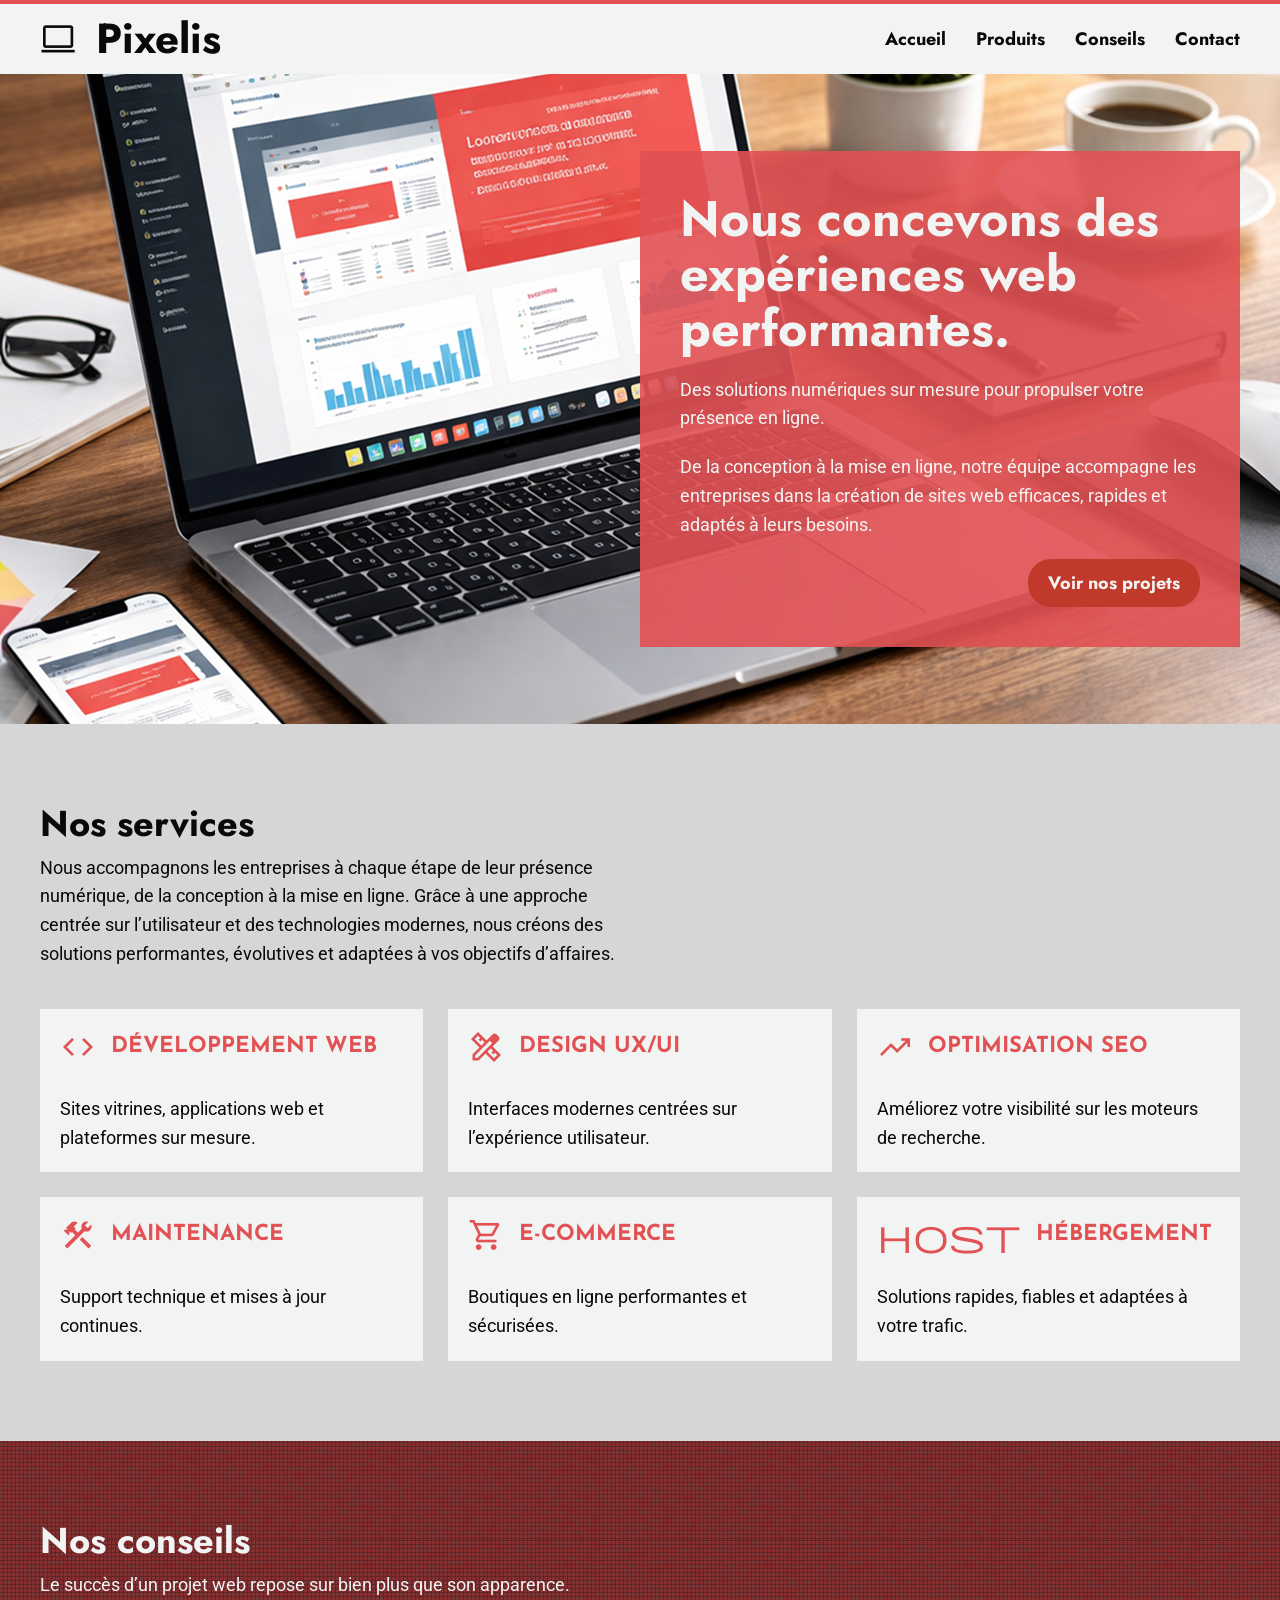
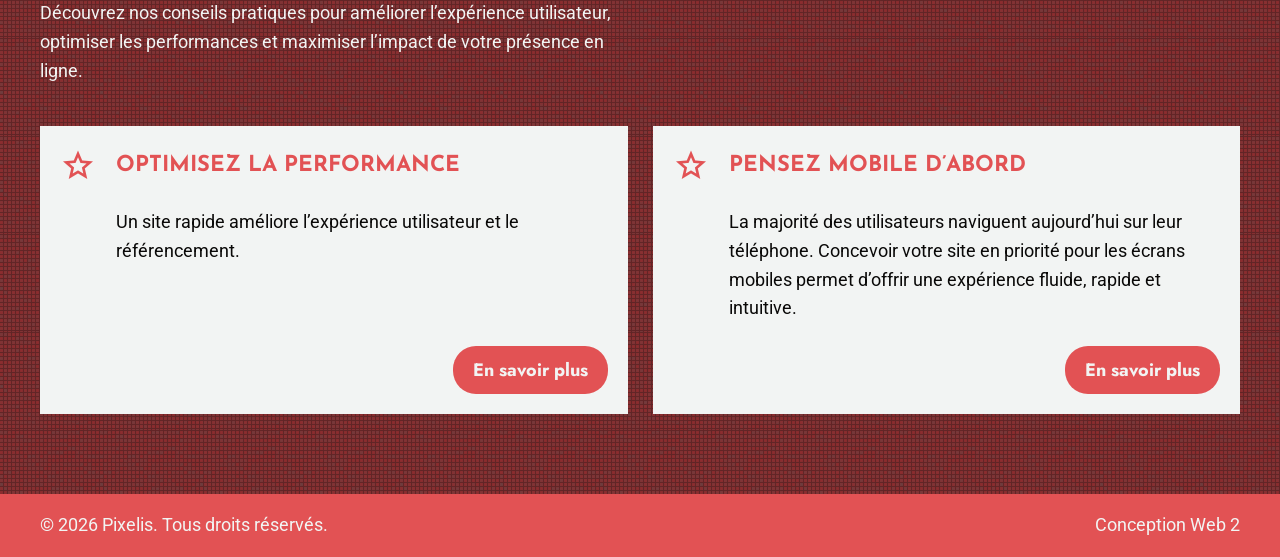
<file: index.html>
<!DOCTYPE html>
<html lang="fr">
<head>

    <meta charset="UTF-8">
    <meta name="viewport" content="width=device-width, initial-scale=1.0">

    <title>Pixelis</title>

    <link rel="stylesheet" href="css/normalize.css">

    <link rel="preconnect" href="https://fonts.googleapis.com">
    <link rel="preconnect" href="https://fonts.gstatic.com" crossorigin>
    <link href="https://fonts.googleapis.com/css2?family=Josefin+Sans:ital,wght@0,100..700;1,100..700&family=Jost:ital,wght@0,100..900;1,100..900&family=Roboto:ital,wght@0,100..900;1,100..900&display=swap" rel="stylesheet">

    <link rel="stylesheet" href="https://fonts.googleapis.com/css2?family=Material+Symbols+Outlined:opsz,wght,FILL,GRAD@20..48,100..700,0..1,-50..200"/>

    <link rel="stylesheet" href="css/styles.css">

    <script src="js/scripts.js" defer></script>

</head>
<body>
    

    <!-- Zone de l'entête -->

    <header class="header">
        <div class="wrapper">

            <nav class="nav">

                <a href="index.html" class="logo"><span class="material-symbols-outlined">computer</span> Pixelis</a>

                <ul class="menu">

                    <li><a href="index.html">Accueil</a></li>
                    <li><a href="#">Produits</a></li>
                    <li><a href="#">Conseils</a></li>
                    <li><a href="#">Contact</a></li>

                </ul>
            </nav>

        </div>
    </header>

    <!-- Zone de contenu -->

    <section class="hero">
        <div class="wrapper">

            <div class="boite">

                <h1>Nous concevons des expériences web performantes.</h1>
                <p>Des solutions numériques sur mesure pour propulser votre présence en ligne.</p>
                <p>De la conception à la mise en ligne, notre équipe accompagne les entreprises dans la création de sites web efficaces, rapides et adaptés à leurs besoins.</p>
                <button class="bouton">Voir nos projets</button>

            </div>

        </div>
    </section>

    <section class="services">
        <div class="wrapper">

            <div class="box">

            <h2>Nos services</h2>
            <p>Nous accompagnons les entreprises à chaque étape de leur présence numérique, de la conception à la mise en ligne. Grâce à une approche centrée sur l’utilisateur et des technologies modernes, nous créons des solutions performantes, évolutives et adaptées à vos objectifs d’affaires.</p>

            </div>

            <div class="conteneur-cartes">

                <article class="carte">

                    <h3><span class="material-symbols-outlined">code</span>DÉVELOPPEMENT WEB</h3>
                    <p>Sites vitrines, applications web et plateformes sur mesure.</p>

                </article>

                <article class="carte">

                    <h3><span class="material-symbols-outlined">design_services</span>DESIGN UX/UI</h3>
                    <p>Interfaces modernes centrées sur l’expérience utilisateur.</p>

                </article>

                <article class="carte">

                    <h3><span class="material-symbols-outlined">trending_up</span>OPTIMISATION SEO</h3>
                    <p>Améliorez votre visibilité sur les moteurs de recherche.</p>

                </article>

                <article class="carte">

                    <h3><span class="material-symbols-outlined">construction</span>MAINTENANCE</h3>
                    <p>Support technique et mises à jour continues.</p>

                </article>

                <article class="carte">

                    <h3><span class="material-symbols-outlined">shopping_cart</span>E-COMMERCE</h3>
                    <p>Boutiques en ligne performantes et sécurisées.</p>

                </article>

                <article class="carte">

                    <h3><span class="material-symbols-outlined">host</span>HÉBERGEMENT</h3>
                    <p>Solutions rapides, fiables et adaptées à votre trafic.</p>

                </article>

            </div>
        </div>
    </section>

    <section class="conseils">
        <div class="wrapper">

            <div class="box">

                <h2>Nos conseils</h2>
                <p>Le succès d’un projet web repose sur bien plus que son apparence. Découvrez nos conseils pratiques pour améliorer l’expérience utilisateur, optimiser les performances et maximiser l’impact de votre présence en ligne.</p>

            </div>

            <div class="conteneur-cards">

                <article class="card">

                    <span class="material-symbols-outlined">star</span>
                    
                    <div class="bloc">

                        <div class="texte">
                            <h3>Optimisez la performance</h3>
                            <p>Un site rapide améliore l’expérience utilisateur et le référencement.</p>
                        </div>

                        <button class="bouton plus">En savoir plus</button>

                    </div>

                </article>

                <article class="card">

                    <span class="material-symbols-outlined"> star</span>
                    
                    <div class="bloc">

                        <div class="texte">
                            <h3>Pensez mobile d’abord</h3>
                            <p>La majorité des utilisateurs naviguent aujourd’hui sur leur téléphone. Concevoir votre site en priorité pour les écrans mobiles permet d’offrir une expérience fluide, rapide et intuitive.</p>
                        </div>

                        <button class="bouton plus">En savoir plus</button>

                    </div>

                </article>

            </div>

        </div>
    </section>

    <footer class="footer">
        <div class="wrapper">

            <p>© 2026 Pixelis. Tous droits réservés.</p>

            <p>Conception Web 2</p>

        </div>
    </footer>

    <!-- Fenêtre modale -->

    <div class="modale"></div>

</body>
</html>
</file>
<file: css/styles.css>
/*----------------------------------------------------------------------------
    Générique
----------------------------------------------------------------------------*/

html {
    box-sizing: border-box;
}

*,
*:before,
*:after {
    box-sizing: inherit;
}

body {
    font: normal 1.125rem/160% "Roboto", sans-serif;
    font-optical-sizing: auto;
    color: #0A0908
}

/*------------------------------------------------------------------------------
   Éléments/typographie
------------------------------------------------------------------------------*/

h1{
    font: bold 3.125rem/110% "Jost", sans-serif;
    font-optical-sizing: auto;
    color: #F2F4F3;
    margin: 0;
}

h2{
    font: bold 2.25rem/110% "Jost", sans-serif;
    font-optical-sizing: auto;
    color: #0A0908;
    margin: 0;
    padding-bottom: 10px;
}

h3{
    font: bold 1.375rem/110% "Josefin Sans", sans-serif;
    font-optical-sizing: auto;
    color: #E25254;
    text-transform: uppercase;

    margin: 0;
    padding-bottom: 30px;
}

p{
    margin: 0;
}

a{
    font: bold 1.125rem/100% "Jost", sans-serif;
    font-optical-sizing: auto;
    color:#0A0908;
    text-decoration: none;
}

a:hover{
    color: #E25254;
}

/*------------------------------------------------------------------------------
   Components
------------------------------------------------------------------------------*/

/*-- Général --*/

.wrapper {
    max-width: 1200px;
    margin: 0 auto;
}

.bouton{
    font: bold 1.125rem/100% "Jost", sans-serif;
    font-optical-sizing: auto;
    color: #F2F4F3;

    border: none;
    border-radius: 23px;
    padding: 15px 20px;
    cursor: pointer;
}

.box{
    max-width: 588px;
    padding-bottom: 40px;
}

/*-- Header --*/

.header{
    background: #F2F4F3;
    border-top: #E25254 4px solid;
    margin: 0;
    padding: 14px 0;

    position: fixed;
    top: 0;
    width: 100%;
    z-index: 1000;
}

.header .nav{
    display: flex;
    justify-content: space-between;
    align-items: center;
}

.header .logo{
    font: bold 2.625rem/100% "Jost", sans-serif;
    font-optical-sizing: auto;
    color: #0A0908;

    display: flex;
    align-items: center;
    gap: 20px;
}

.header .logo span{
    font-size: 2.265rem;
    line-height: 100%;
}

.header ul{
    display: flex;
    list-style: none;
    justify-content: space-between;
    align-items: center;
    gap: 30px;
    padding: 0;
    margin: 0;
}

/*-- Hero --*/

.hero{
    background: url(../images/hero.jpg) no-repeat center/cover;
    min-height: 650px;
    margin-top: 74px;
}

.hero .wrapper{
    display: flex;
    align-items: center;
    justify-content: flex-end;
    min-height: 650px;
}

.hero .boite{
    background: rgb(226, 82, 84, 0.9);
    max-width: 50%;
    padding: 40px;
    display: flex;
    flex-direction: column;
    gap: 20px;
}

.hero p{
    color: #F2F4F3;
}

.hero .bouton{
    align-self: flex-end;
    background-color: #C0392B;
}

/*-- Services --*/

.services{
    background: #D6D6D6;
    padding: 80px 0;
}

.services .conteneur-cartes{
    display: grid;
    grid-template-columns: 1fr 1fr 1fr;
    gap: 25px;
}
.services .carte{
    background: #F2F4F3;
    padding: 20px;
}

.services .carte span{
    font-size: 2.25rem;
}

.services .carte:hover{
    background: #E25254;
    color: #F2F4F3;
}

.services .carte:hover h3{
    color: #F2F4F3;
}

.services .carte h3{
    display: flex;
    align-items: center;
    gap: 15px;
}

/*-- Conseils --*/

.conseils{
    background: #8B2D2F url(../images/tuile_bg.png) repeat;
    padding: 80px 0;
}

.conseils .box{
    color: #F2F4F3;
}

.conseils .box h2{
    color: #F2F4F3;
}

.conseils .conteneur-cards{
    display: grid;
    grid-template-columns: 1fr 1fr;
    gap: 25px;
}

.conseils .card{
    display: flex;
    align-items: flex-start;
    gap: 20px;
    background: #F2F4F3;
    padding: 20px;
    height: 288px;
}

.conseils .card span{
    font-size: 2.25rem;
    color: #E25254;
}

.conseils .texte{
    display: flex;
    flex-direction: column;
    padding-top: 8px;
}

.conseils .bloc{
    display: flex;
    flex-direction: column;
    min-height: 248px;
}

.conseils .bloc .bouton{
    align-self: flex-end;
    margin-top: auto;
    background: #E25254;
}

/*-- Footer --*/

.footer{
    background: #E25254;
    color: #F2F4F3;
    padding: 17px 0;
}

.footer .wrapper{
    display: flex;
    justify-content: space-between;
    align-items: center;
}

/*------------------------------------------------------------------------------
   Aide stylistique
------------------------------------------------------------------------------*/

.modale{
    display: none;
    position: fixed;
    top: 0;
    width: 100%;
    height: 100vh;
    z-index: 2000;
    justify-content: center;
    align-items: center;

    background: rgb(10, 9, 8, 0.7);
}

.fenetre{
    font: 900 18.75rem/100% "Jost", sans-serif;
    font-optical-sizing: auto;
    text-transform: uppercase;
    color: #E25254;
}

.modale.visible{
    display: flex;
}
</file>
